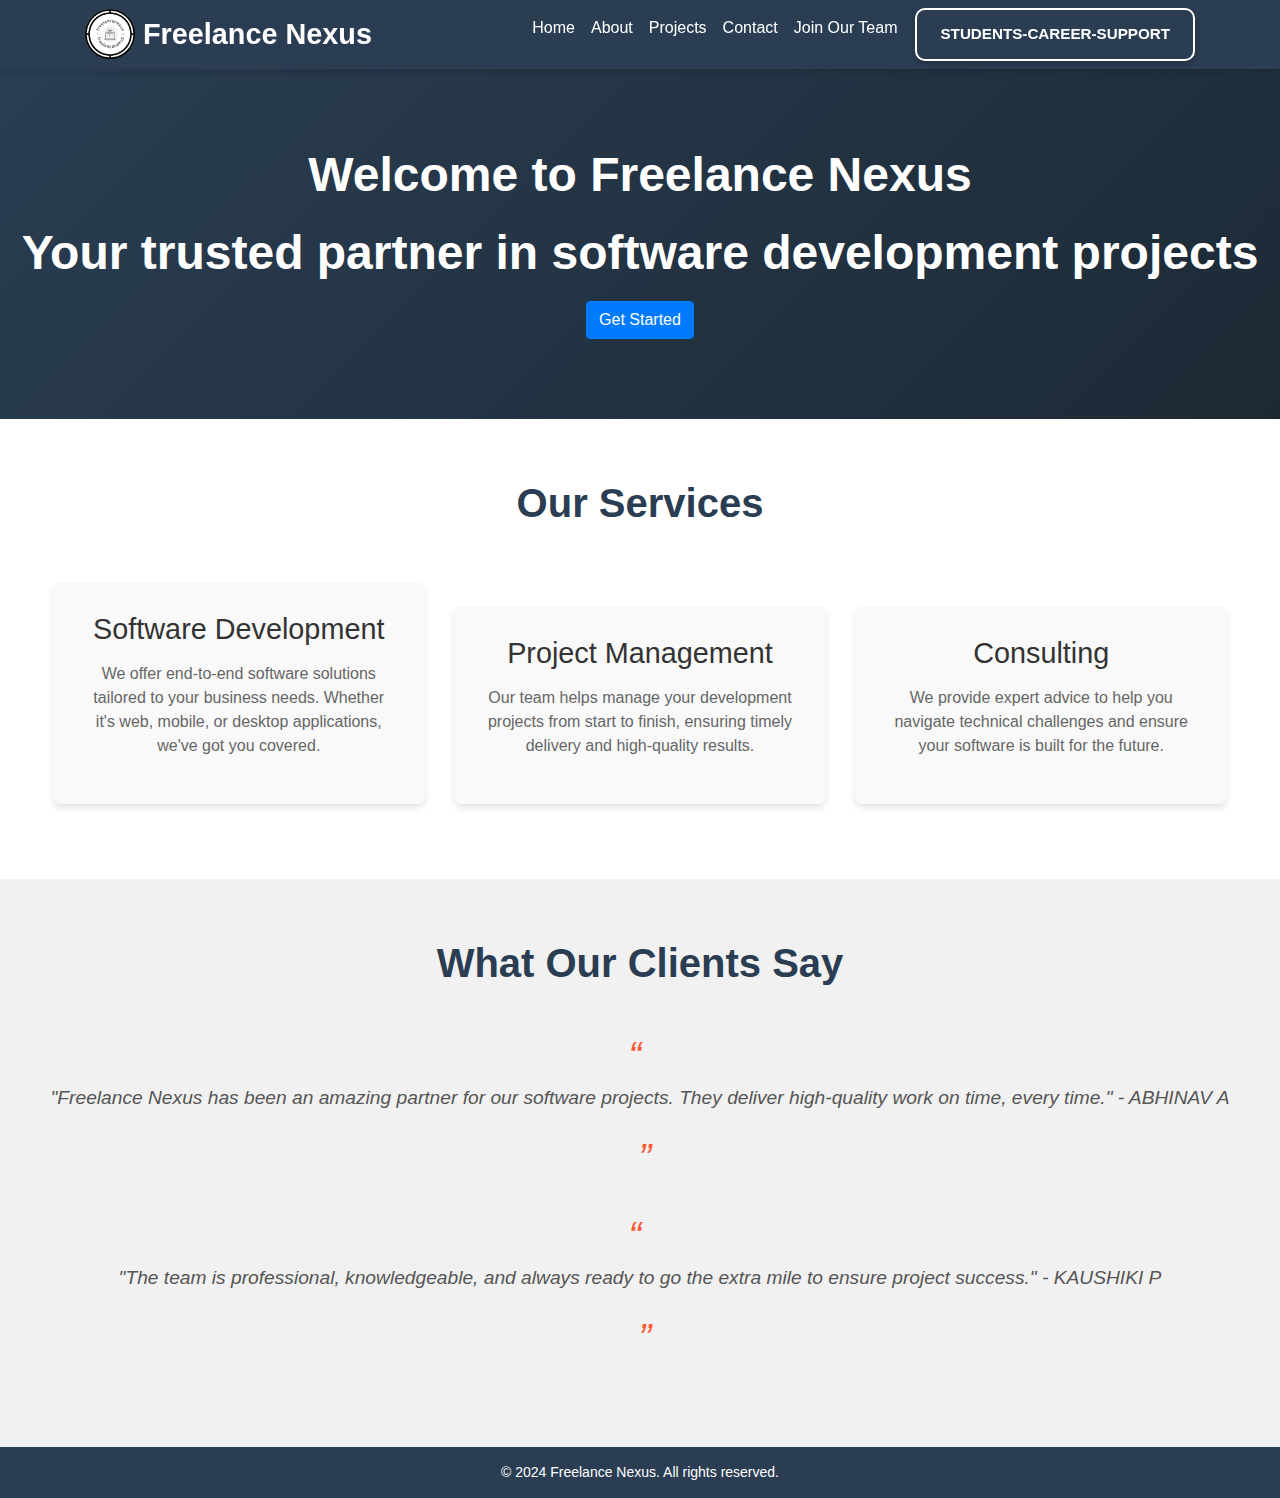
<file: index.html>
<!DOCTYPE html>
<html lang="en">
<head>
    <head>
        <meta charset="UTF-8">
        <meta name="viewport" content="width=device-width, initial-scale=1.0">
        <meta name="google-site-verification" content="g5SpwwLqKZHvHLuCq2O-rH8ZfmClHtxu6h5e_7uMaDQ" />
        <meta name="description" content="Freelance Nexus offers top tier web development and software development and project management services for  clients.">
        <meta name="keywords" content="web development, freelance developers, software development, international clients, project management, freelance nexus">
        <meta name="author" content="Freelance Nexus">
        
        <!-- Open Graph Meta Tags -->
        <meta property="og:title" content="Freelance Nexus - Web Development Services">
        <meta property="og:description" content="We provide expert web development services for global clients, ensuring quality and timely project delivery.">
        <meta property="og:image" content="https://freelancenexus.site/icons/web-app-manifest-192x192.png">
        <meta property="og:url" content="https://freelancenexus.site">
        
        <!-- Twitter Meta Tags -->
        <meta name="twitter:card" content="summary_large_image">
        <meta name="twitter:title" content="Freelance Nexus - Web Development Services">
        <meta name="twitter:description" content="Freelance Nexus offers web and software development solutions for clients worldwide.">
        
        <title>Freelance Nexus</title>

        
        <!-- Favicon links -->
        <link rel="icon" type="image/png" href="/icons/favicon-96x96.png" sizes="96x96" />
        <link rel="icon" type="image/svg+xml" href="/icons/favicon.svg" />
        <link rel="shortcut icon" href="/icons/favicon.ico" />
        <link rel="apple-touch-icon" sizes="180x180" href="/icons/apple-touch-icon.png" />
        <link rel="manifest" href="/icons/site.webmanifest" />

    

        <link rel="stylesheet" href="style.css">
        <link rel="stylesheet" href="css/career-sup.css">
    </head>

    <link href="https://stackpath.bootstrapcdn.com/bootstrap/4.5.2/css/bootstrap.min.css" rel="stylesheet">
    <!-- Bootstrap JS and Popper.js (needed for Bootstrap 4) -->
    <script src="https://code.jquery.com/jquery-3.5.1.slim.min.js"></script>
    <script src="https://cdn.jsdelivr.net/npm/@popperjs/core@2.5.4/dist/umd/popper.min.js"></script>
    <script src="https://stackpath.bootstrapcdn.com/bootstrap/4.5.2/js/bootstrap.min.js"></script>
    <!-- Google tag (gtag.js) -->
        <script async src="https://www.googletagmanager.com/gtag/js?id=G-9TBTV4MRPZ"></script>
        <script>
          window.dataLayer = window.dataLayer || [];
          function gtag(){dataLayer.push(arguments);}
          gtag('js', new Date());
          gtag('config', 'G-9TBTV4MRPZ');
        </script>
      
      
    
</head>
<body>
    <header class="navbar navbar-expand-lg navbar-light fixed-top" style="background-color: #2a3d52; box-shadow: 0 4px 6px rgba(0, 0, 0, 0.1);">
        <div class="container">
            <div class="logo d-flex align-items-center">
                <img src="images/logo.png" alt="Freelance Nexus Logo" class="mr-2" />
                <h1 class="mb-0 text-white">Freelance Nexus</h1>
            </div>
            <button class="navbar-toggler" type="button" data-toggle="collapse" data-target="#navbarNav" aria-controls="navbarNav" aria-expanded="false" aria-label="Toggle navigation">
                <span class="navbar-toggler-icon"></span>
            </button>
            <div class="collapse navbar-collapse" id="navbarNav">
                <ul class="navbar-nav ml-auto">
                    <li class="nav-item active">
                        <a class="nav-link text-white" href="index.html">Home</a>
                    </li>
                    <li class="nav-item">
                        <a class="nav-link text-white" href="about.html">About</a>
                    </li>
                    <li class="nav-item">
                        <a class="nav-link text-white" href="projects.html">Projects</a>
                    </li>
                    <li class="nav-item">
                        <a class="nav-link text-white" href="contact.html">Contact</a>
                    </li>
                    <li class="nav-item">
                        <a class="nav-link text-white" href="https://forms.gle/V7z4emVgFuELsXcD7" target="_blank">Join Our Team</a>
                    </li>
                    <li class="nav-item premium">
                        <a class="nav-link text-white" href="career-support.html">students-career-support</a>
                    </li>
                   
                </ul>
            </div>
        </div>
    </header>
    <div style="padding-top: 66px;">
    </div>
    
    <section class="hero">
        <h1>Welcome to Freelance Nexus</h1>
        <h1>Your trusted partner in software development projects</h1>
<!--         <p>Your trusted partner in software development projects.</p> -->
        <a href="contact.html" class="btn btn-primary">Get Started</a> 
        <!-- <a href="projects.html" class="cta-button">See Our Work</a> -->
    </section>

    <section class="services">
        <h2>Our Services</h2>
        <div class="service">
            <h3> Software Development</h3>
            <p>We offer end-to-end software solutions tailored to your business needs. Whether it's web, mobile, or desktop applications, we've got you covered.</p>
        </div>
        <div class="service">
            <h3>Project Management</h3>
            <p>Our team helps manage your development projects from start to finish, ensuring timely delivery and high-quality results.</p>
        </div>
        <div class="service">
            <h3>Consulting</h3>
            <p>We provide expert advice to help you navigate technical challenges and ensure your software is built for the future.</p>
        </div>
    </section>

    <section class="testimonials">
        <h2>What Our Clients Say</h2>
        <div class="testimonial">
            <p>"Freelance Nexus has been an amazing partner for our software projects. They deliver high-quality work on time, every time." - ABHINAV A

            </p>
        </div>
        <div class="testimonial">
            <p>"The team is professional, knowledgeable, and always ready to go the extra mile to ensure project success." - KAUSHIKI P

            </p>
        </div>
    </section>

    <footer>
        &copy; 2024 Freelance Nexus. All rights reserved.
    </footer>
   
</body>
</html>
</file>
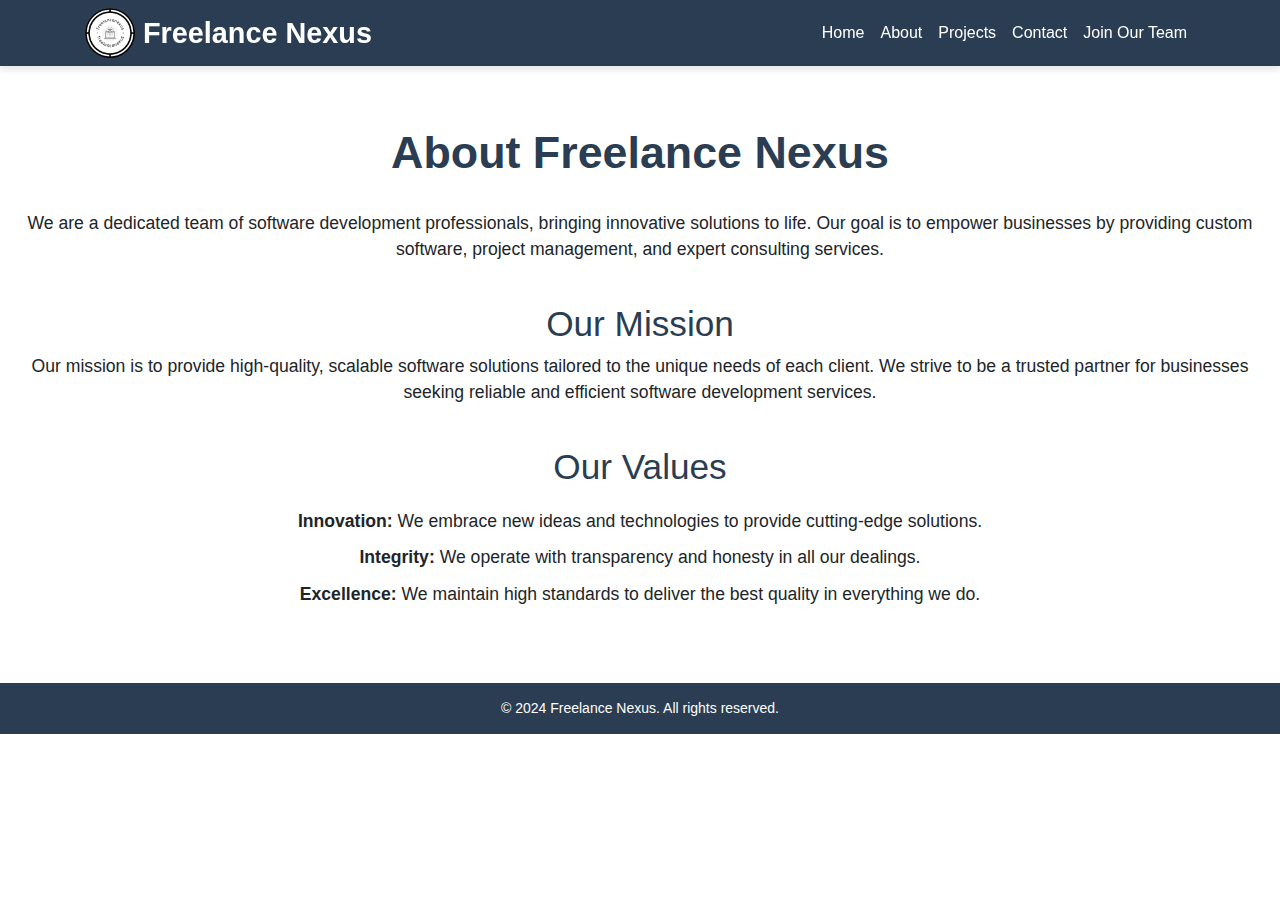
<file: about.html>
<!DOCTYPE html>
<html lang="en">
<head>
    <meta charset="UTF-8">
    <meta name="viewport" content="width=device-width, initial-scale=1.0">
    <title>About </title>
    <link rel="stylesheet" href="style.css">
      <link href="https://stackpath.bootstrapcdn.com/bootstrap/4.5.2/css/bootstrap.min.css" rel="stylesheet">


    <!-- Bootstrap JS and Popper.js (needed for Bootstrap 4) -->
    <script src="https://code.jquery.com/jquery-3.5.1.slim.min.js"></script>
    <script src="https://cdn.jsdelivr.net/npm/@popperjs/core@2.5.4/dist/umd/popper.min.js"></script>
    <script src="https://stackpath.bootstrapcdn.com/bootstrap/4.5.2/js/bootstrap.min.js"></script>
    <link rel="icon" href="/icons/favicon.ico" type="image/x-icon">
    <link rel="apple-touch-icon" sizes="180x180" href="/icons/apple-touch-icon.png">
    <link rel="manifest" href="/icons/site.webmanifest">
    <link rel="apple-touch-icon" sizes="180x180" href="/apple-touch-icon.png">
    <link rel="icon" type="image/png" sizes="32x32" href="/favicon-32x32.png">
    <link rel="icon" type="image/png" sizes="16x16" href="/favicon-16x16.png">

 

    <script async src="https://www.googletagmanager.com/gtag/js?id=G-9TBTV4MRPZ"></script>
  <script>
    window.dataLayer = window.dataLayer || [];
    function gtag(){dataLayer.push(arguments);}
    gtag('js', new Date());
    gtag('config', 'G-9TBTV4MRPZ');
  </script>
</head>
<body>
     <header class="navbar navbar-expand-lg navbar-light fixed-top" style="background-color: #2a3d52; box-shadow: 0 4px 6px rgba(0, 0, 0, 0.1);">
        <div class="container">
            <div class="logo d-flex align-items-center">
                <img src="images/logo.png" alt="Freelance Nexus Logo" class="mr-2" />
                <h1 class="mb-0 text-white">Freelance Nexus</h1>
            </div>
            <button class="navbar-toggler" type="button" data-toggle="collapse" data-target="#navbarNav" aria-controls="navbarNav" aria-expanded="false" aria-label="Toggle navigation">
                <span class="navbar-toggler-icon"></span>
            </button>
            <div class="collapse navbar-collapse" id="navbarNav">
                <ul class="navbar-nav ml-auto">
                    <li class="nav-item active">
                        <a class="nav-link text-white" href="index.html">Home</a>
                    </li>
                    <li class="nav-item">
                        <a class="nav-link text-white" href="about.html">About</a>
                    </li>
                    <li class="nav-item">
                        <a class="nav-link text-white" href="projects.html">Projects</a>
                    </li>
                    <li class="nav-item">
                        <a class="nav-link text-white" href="contact.html">Contact</a>
                    </li>
                    <li class="nav-item">
                        <a class="nav-link text-white" href="https://forms.gle/V7z4emVgFuELsXcD7" target="_blank">Join Our Team</a>
                    </li>
                </ul>
            </div>
        </div>
    </header>
    <div style="padding-top: 66px;">
    </div>

    <section class="about">
        <h1>About Freelance Nexus</h1>
        <p>We are a dedicated team of software development professionals, bringing innovative solutions to life. Our goal is to empower businesses by providing custom software, project management, and expert consulting services.</p>
        <h2>Our Mission</h2>
        <p>Our mission is to provide high-quality, scalable software solutions tailored to the unique needs of each client. We strive to be a trusted partner for businesses seeking reliable and efficient software development services.</p>

        <h2>Our Values</h2>
        <ul>
            <li><strong>Innovation:</strong> We embrace new ideas and technologies to provide cutting-edge solutions.</li>
            <li><strong>Integrity:</strong> We operate with transparency and honesty in all our dealings.</li>
            <li><strong>Excellence:</strong> We maintain high standards to deliver the best quality in everything we do.</li>
        </ul>
    </section>

    <footer>
        &copy; 2024 Freelance Nexus. All rights reserved.
    </footer>
</body>
</html>
</file>
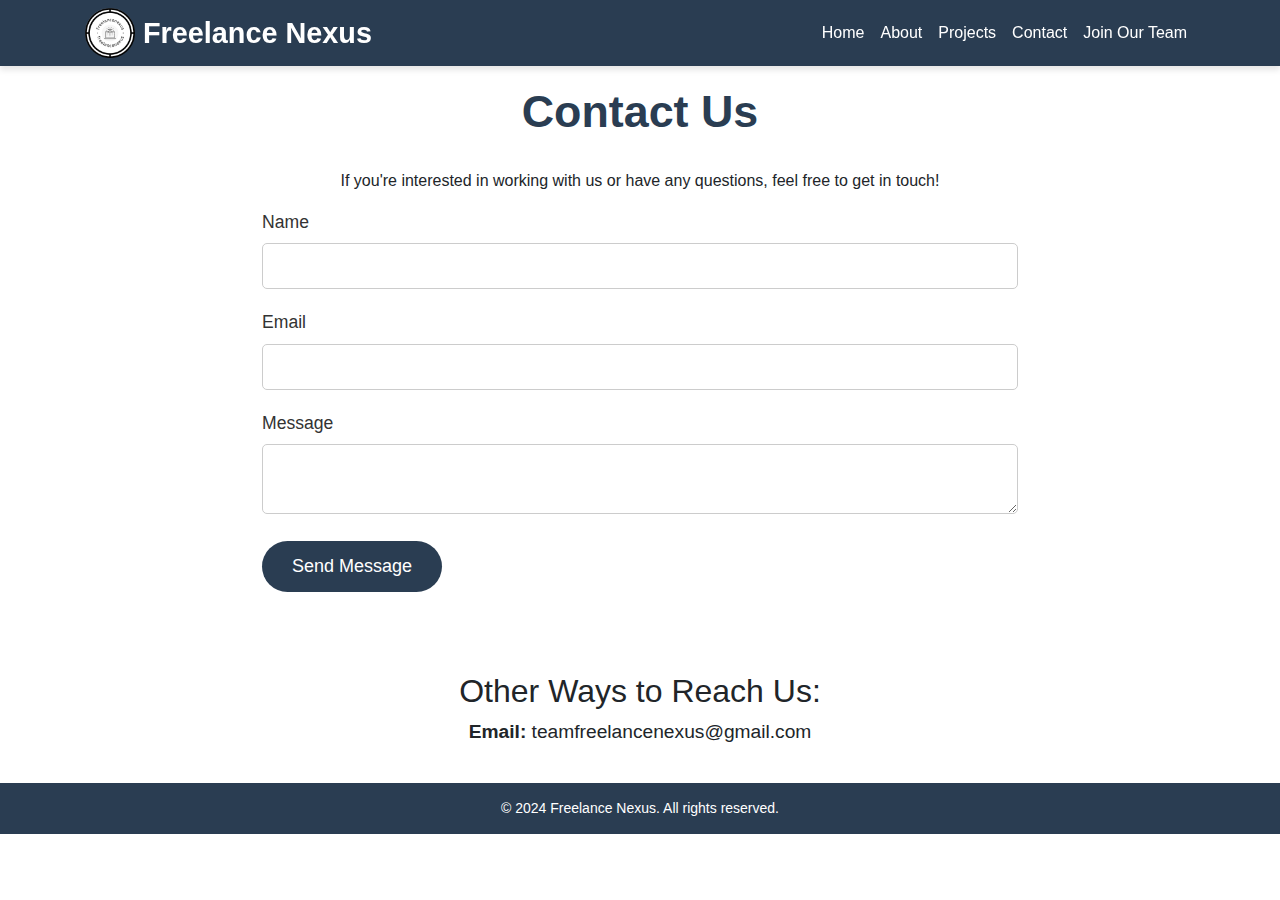
<file: contact.html>
<!DOCTYPE html>
<html lang="en">
<head>
    <meta charset="UTF-8">
    <meta name="viewport" content="width=device-width, initial-scale=1.0">
    <title>Contact</title>
    <link rel="stylesheet" href="style.css">
    <link href="https://stackpath.bootstrapcdn.com/bootstrap/4.5.2/css/bootstrap.min.css" rel="stylesheet">
    <link rel="icon" href="/icons/favicon.ico" type="image/x-icon">
    <link rel="icon" href="/icons/favicon.svg" type="image/svg+xml">

    <link rel="apple-touch-icon" sizes="180x180" href="/icons/apple-touch-icon.png">
    <link rel="manifest" href="/icons/site.webmanifest">
    <link rel="apple-touch-icon" sizes="180x180" href="/apple-touch-icon.png">
    <link rel="icon" type="image/png" sizes="32x32" href="/favicon-32x32.png">
    <link rel="icon" type="image/png" sizes="16x16" href="/favicon-16x16.png">


    <!-- Bootstrap JS and Popper.js (needed for Bootstrap 4) -->
    <script src="https://code.jquery.com/jquery-3.5.1.slim.min.js"></script>
    <script src="https://cdn.jsdelivr.net/npm/@popperjs/core@2.5.4/dist/umd/popper.min.js"></script>
    <script src="https://stackpath.bootstrapcdn.com/bootstrap/4.5.2/js/bootstrap.min.js"></script>
    <!-- Google tag (gtag.js) -->
<script async src="https://www.googletagmanager.com/gtag/js?id=G-9TBTV4MRPZ"></script>
<script>
  window.dataLayer = window.dataLayer || [];
  function gtag(){dataLayer.push(arguments);}
  gtag('js', new Date());

  gtag('config', 'G-9TBTV4MRPZ');
</script>
</head>
<body>
    <header class="navbar navbar-expand-lg navbar-light fixed-top" style="background-color: #2a3d52; box-shadow: 0 4px 6px rgba(0, 0, 0, 0.1);">
        <div class="container">
            <div class="logo d-flex align-items-center">
                <img src="images/logo.png" alt="Freelance Nexus Logo" class="mr-2" />
                <h1 class="mb-0 text-white">Freelance Nexus</h1>
            </div>
            <button class="navbar-toggler" type="button" data-toggle="collapse" data-target="#navbarNav" aria-controls="navbarNav" aria-expanded="false" aria-label="Toggle navigation">
                <span class="navbar-toggler-icon"></span>
            </button>
            <div class="collapse navbar-collapse" id="navbarNav">
                <ul class="navbar-nav ml-auto">
                    <li class="nav-item active">
                        <a class="nav-link text-white" href="index.html">Home</a>
                    </li>
                    <li class="nav-item">
                        <a class="nav-link text-white" href="about.html">About</a>
                    </li>
                    <li class="nav-item">
                        <a class="nav-link text-white" href="projects.html">Projects</a>
                    </li>
                    <li class="nav-item">
                        <a class="nav-link text-white" href="contact.html">Contact</a>
                    </li>
                    <li class="nav-item">
                        <a class="nav-link text-white" href="https://forms.gle/V7z4emVgFuELsXcD7" target="_blank">Join Our Team</a>
                    </li>
                </ul>
            </div>
        </div>
    </header>
    <div style="padding-top: 65px;">
    </div>

    

    <section class="contact">
        <h1>Contact Us</h1>
        <p>If you're interested in working with us or have any questions, feel free to get in touch!</p>
        <form id="contact-form" action="https://formsubmit.co/d8be4aed16c9433cf5c5f24bd0cedbf7" method="POST">
            <div class="form-group">
                <label for="name">Name</label>
                <input type="text" id="name" name="name" required>
            </div>
            <div class="form-group">
                <label for="email">Email</label>
                <input type="email" id="email" name="email" required>
            </div>
            <div class="form-group">
                <label for="message">Message</label>
                <textarea id="message" name="message" required></textarea>
            </div>


            <input type="hidden" name="_next" value="https://freelancenexus.site/thank-you.html">
            <button type="submit" class="cta-button">Send Message</button>
            <div id="loading" style="display: none; text-align: center;">
                <img src="spinner.gif" alt="Loading..." />
                <p>Submitting...</p>
            </div>

        </form>
        
        <div class="contact-info">
            <h2>Other Ways to Reach Us:</h2>
            <p><strong>Email:</strong> teamfreelancenexus@gmail.com</p>
            <!-- <p><strong>Phone:</strong> +1 234 567 890</p> -->
        </div>
    </section>

    <footer>
        &copy; 2024 Freelance Nexus. All rights reserved.
    </footer>

    <script>
        document.getElementById("contact-form").addEventListener("submit", function(event) {
            // Prevent form submission immediately
            event.preventDefault();
        
            // Show the spinner immediately
            document.getElementById("loading").style.display = "block";
        
            // Give enough time for the spinner to appear
            setTimeout(function() {
                // Now submit the form to Formsubmit (this will trigger reCAPTCHA on Formsubmit's side)
                // Trigger the form submission manually after a slight delay
                document.getElementById("contact-form").submit();
            }, 500); // Delay set to 300ms to ensure the spinner shows up
        });
        </script>
  
    


</body>
</html>
</file>
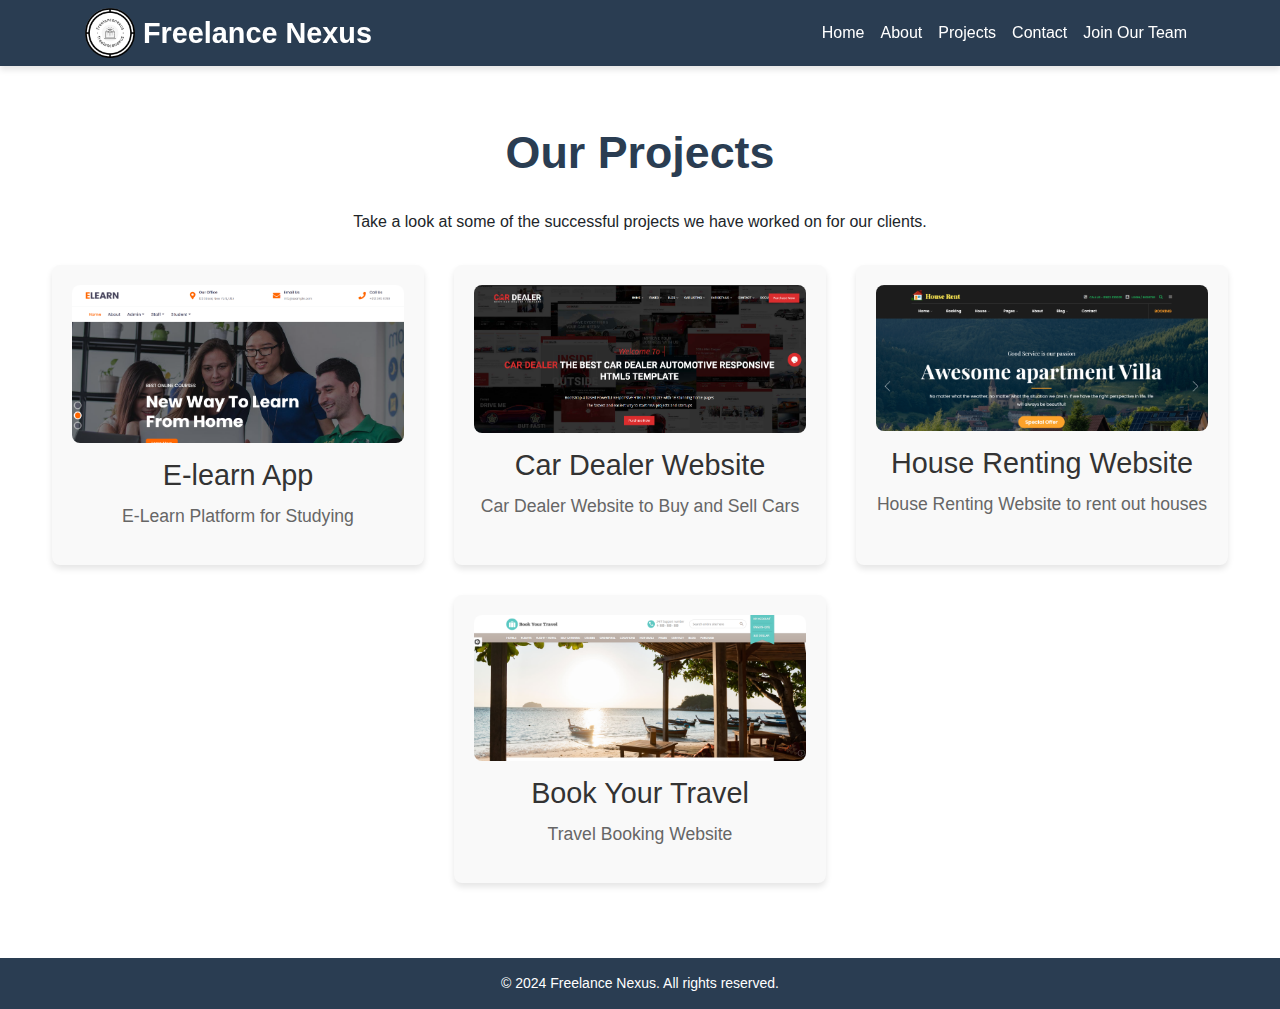
<file: projects.html>
<!DOCTYPE html>
<html lang="en">
<head>
    <meta charset="UTF-8">
    <meta name="viewport" content="width=device-width, initial-scale=1.0">
    <title>Projects</title>
    <link rel="stylesheet" href="style.css">
    <link href="https://stackpath.bootstrapcdn.com/bootstrap/4.5.2/css/bootstrap.min.css" rel="stylesheet">
    <!-- <link rel="icon" type="image/png" href="images/logo.png"> -->

    <link rel="icon" href="/icons/favicon.ico" type="image/x-icon">
    <link rel="apple-touch-icon" sizes="180x180" href="/icons/apple-touch-icon.png">
    <link rel="manifest" href="/icons/site.webmanifest">
    <link rel="apple-touch-icon" sizes="180x180" href="/apple-touch-icon.png">
    <link rel="icon" type="image/png" sizes="32x32" href="/favicon-32x32.png">
    <link rel="icon" type="image/png" sizes="16x16" href="/favicon-16x16.png">
    <link rel="icon" href="/icons/favicon.svg" type="image/svg+xml">



    <!-- Bootstrap JS and Popper.js (needed for Bootstrap 4) -->
    <script src="https://code.jquery.com/jquery-3.5.1.slim.min.js"></script>
    <script src="https://cdn.jsdelivr.net/npm/@popperjs/core@2.5.4/dist/umd/popper.min.js"></script>
    <script src="https://stackpath.bootstrapcdn.com/bootstrap/4.5.2/js/bootstrap.min.js"></script>
    <script async src="https://www.googletagmanager.com/gtag/js?id=G-9TBTV4MRPZ"></script>
  <script>
    window.dataLayer = window.dataLayer || [];
    function gtag(){dataLayer.push(arguments);}
    gtag('js', new Date());
    gtag('config', 'G-9TBTV4MRPZ');
  </script>
</head>
<body>
     <header class="navbar navbar-expand-lg navbar-light fixed-top" style="background-color: #2a3d52; box-shadow: 0 4px 6px rgba(0, 0, 0, 0.1);">
        <div class="container">
            <div class="logo d-flex align-items-center">
                <img src="images/logo.png" alt="Freelance Nexus Logo" class="mr-2" />
                <h1 class="mb-0 text-white">Freelance Nexus</h1>
            </div>
            <button class="navbar-toggler" type="button" data-toggle="collapse" data-target="#navbarNav" aria-controls="navbarNav" aria-expanded="false" aria-label="Toggle navigation">
                <span class="navbar-toggler-icon"></span>
            </button>
            <div class="collapse navbar-collapse" id="navbarNav">
                <ul class="navbar-nav ml-auto">
                    <li class="nav-item active">
                        <a class="nav-link text-white" href="index.html">Home</a>
                    </li>
                    <li class="nav-item">
                        <a class="nav-link text-white" href="about.html">About</a>
                    </li>
                    <li class="nav-item">
                        <a class="nav-link text-white" href="projects.html">Projects</a>
                    </li>
                    <li class="nav-item">
                        <a class="nav-link text-white" href="contact.html">Contact</a>
                    </li>
                    <li class="nav-item">
                        <a class="nav-link text-white" href="https://forms.gle/V7z4emVgFuELsXcD7" target="_blank">Join Our Team</a>
                    </li>
                </ul>
            </div>
        </div>
    </header>
    <div style="padding-top: 66px;">
    </div>
    

    <section class="projects">
        <h1>Our Projects</h1>
        <p>Take a look at some of the successful projects we have worked on for our clients.</p>

        <div class="project-gallery">
            <div class="project-gallery">
            <div class="project-card">
                <img src="images/project1.png" alt="Project 1">
                <h3>E-learn App</h3>
                <p>E-Learn Platform for Studying </p>
            </div>
            <div class="project-card">
                <img src="images/project2.png" alt="Project 2">
                <h3>Car Dealer Website</h3>
                <p>Car Dealer Website to Buy and Sell Cars </p>
            </div>
            <div class="project-card">
                <img src="images/project3.png" alt="Project 3">
                <h3>House Renting Website</h3>
                <p>House Renting Website to rent out houses </p>
            </div>
            <div class="project-card">
                <img src="images/project4.png" alt="Project 4">
                <h3>Book Your Travel</h3>
                <p>Travel Booking Website </p>
            </div>
            
        </div>
    </section>

    <footer>
        &copy; 2024 Freelance Nexus. All rights reserved.
    </footer>
</body>
</html>
</file>
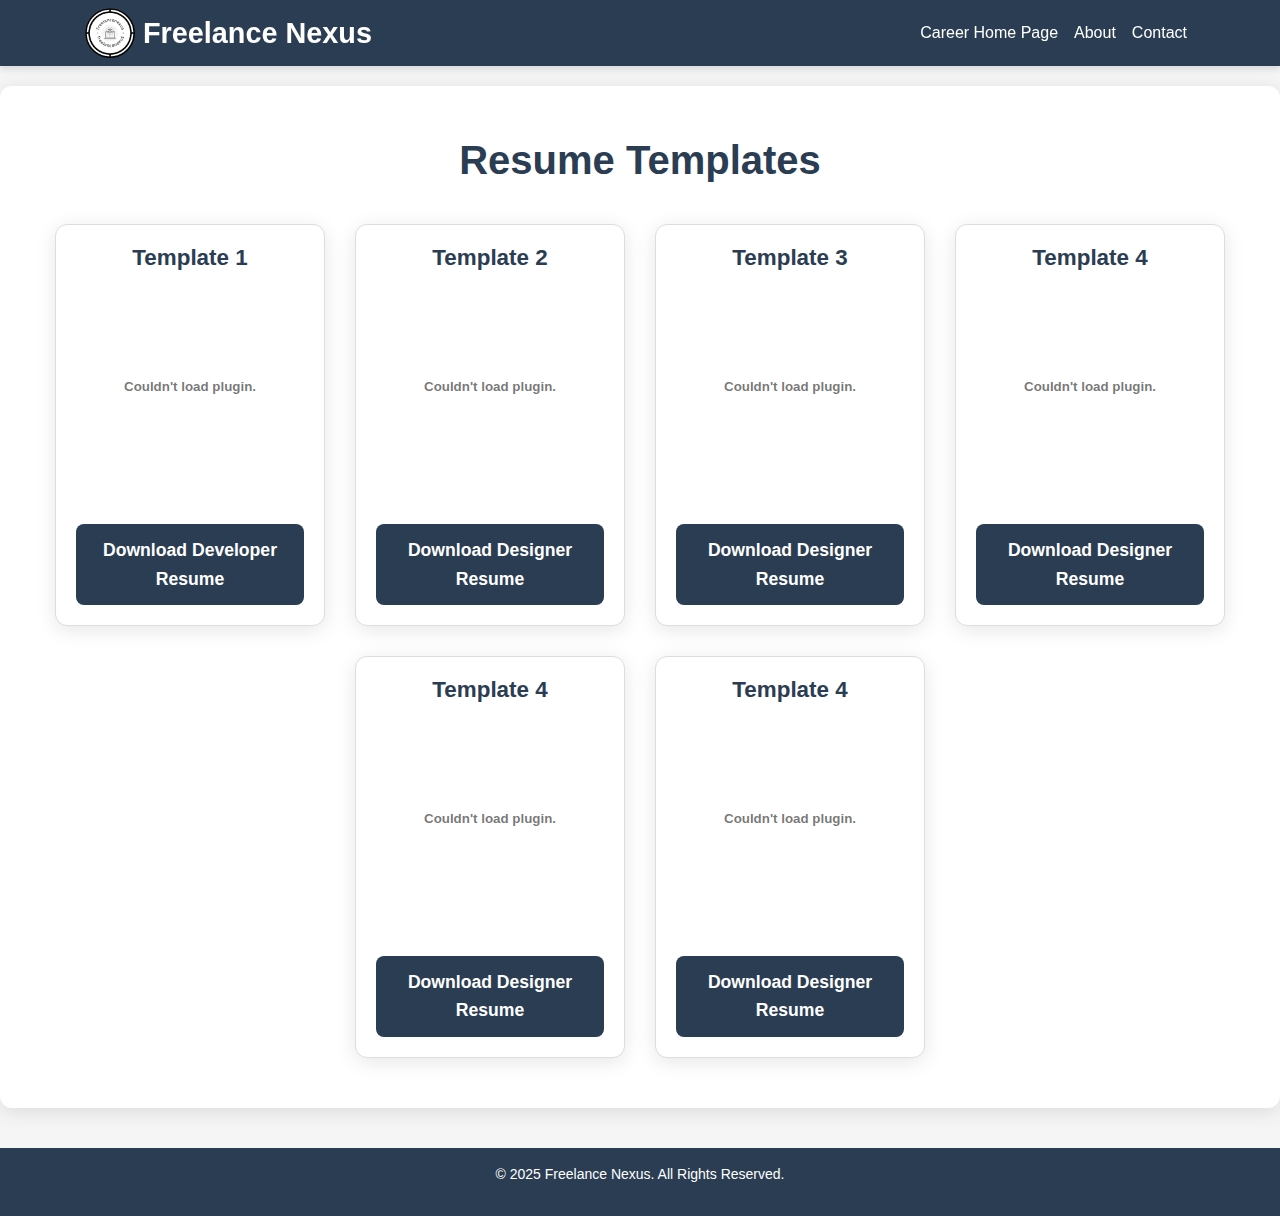
<file: resume-resources.html>
<!DOCTYPE html>
<html lang="en">
<head>
  <meta charset="UTF-8">
  <meta name="viewport" content="width=device-width, initial-scale=1.0">
  <title>Resume Resources</title>
  <link href="https://stackpath.bootstrapcdn.com/bootstrap/4.5.2/css/bootstrap.min.css" rel="stylesheet">
  <script src="https://code.jquery.com/jquery-3.5.1.slim.min.js"></script>
  <script src="https://cdn.jsdelivr.net/npm/@popperjs/core@2.5.4/dist/umd/popper.min.js"></script>
  <script src="https://stackpath.bootstrapcdn.com/bootstrap/4.5.2/js/bootstrap.min.js"></script>
  <link rel="stylesheet" href="css/career-sup.css">
  <link rel="stylesheet" href="css/resume-res.css">

 

</head>
<body>
    <header class="navbar navbar-expand-lg navbar-light fixed-top" style="background-color: #2a3d52; box-shadow: 0 4px 6px rgba(0, 0, 0, 0.1);">
        <div class="container">
            <div class="logo d-flex align-items-center">
                <img src="images/logo.png" alt="Freelance Nexus Logo" class="mr-2" />
                <h1 class="mb-0 text-white">Freelance Nexus</h1>
            </div>
            <button class="navbar-toggler" type="button" data-toggle="collapse" data-target="#navbarNav" aria-controls="navbarNav" aria-expanded="false" aria-label="Toggle navigation">
                <span class="navbar-toggler-icon"></span>
            </button>
            <div class="collapse navbar-collapse" id="navbarNav">
                <ul class="navbar-nav ml-auto">
                    <li class="nav-item active">
                        <a class="nav-link text-white" href="career-support.html">Career Home Page</a>
                    </li>
                    <li class="nav-item">
                        <a class="nav-link text-white" href="about.html">About</a>
                    </li>
                   
                    <li class="nav-item">
                        <a class="nav-link text-white" href="contact.html">Contact</a>
                    </li>
                   
                </ul>
            </div>
        </div>
    </header>
    <div style="padding-top: 66px;">
    </div>

    <section class="resume-resources">
        <h2>Resume Templates</h2>
        <div class="template-grid">
          <div class="template-card">
            <h3>Template 1</h3>
            <embed src="resume-templates/JOBIN JOSE.pdf" width="100%" height="200px" type="application/pdf">
            <a href="resume-templates/JOBIN JOSE.pdf" target="_blank" class="download-button">Download Developer Resume</a>
          </div>
          <div class="template-card">
            <h3>Template 2</h3>
            <embed src="resume-templates/JOBIN JOSE.pdf" width="100%" height="200px" type="application/pdf">
            <a href="path/to/designer-template.pdf" target="_blank" class="download-button">Download Designer Resume</a>
          </div>
          <div class="template-card">
            <h3>Template 3</h3>
            <embed src="resume-templates/JOBIN JOSE.pdf" width="100%" height="200px" type="application/pdf">
            <a href="path/to/designer-template.pdf" target="_blank" class="download-button">Download Designer Resume</a>
          </div>
          <div class="template-card">
            <h3>Template 4</h3>
            <embed src="resume-templates/JOBIN JOSE.pdf" width="100%" height="200px" type="application/pdf">
            <a href="path/to/designer-template.pdf" target="_blank" class="download-button">Download Designer Resume</a>
          </div>
          <div class="template-card">
            <h3>Template 4</h3>
            <embed src="resume-templates/JOBIN JOSE.pdf" width="100%" height="200px" type="application/pdf">
            <a href="path/to/designer-template.pdf" target="_blank" class="download-button">Download Designer Resume</a>
          </div>
          <div class="template-card">
            <h3>Template 4</h3>
            <embed src="resume-templates/JOBIN JOSE.pdf" width="100%" height="200px" type="application/pdf">
            <a href="path/to/designer-template.pdf" target="_blank" class="download-button">Download Designer Resume</a>
          </div>
        </div>
      </section>
      

    <!-- <section class="resume-feedback">
        <h2>Get Resume Feedback</h2>
        <p>Upload your resume and receive personalized feedback to improve it.</p>
        <form action="https://formspree.io/f/your-email-id" method="POST" enctype="multipart/form-data">
          <input type="text" placeholder="Your Name" name="name" required>
          <input type="email" placeholder="Your Email" name="email" required>
          <input type="file" name="resume" accept=".pdf, .doc, .docx" required>
          <textarea name="message" placeholder="Additional Comments" rows="4"></textarea>
          <button type="submit">Submit for Feedback</button>
        </form>
      </section> -->

  <footer>
    <p>&copy; 2025 Freelance Nexus. All Rights Reserved.</p>
  </footer>
</body>
</html>
</file>
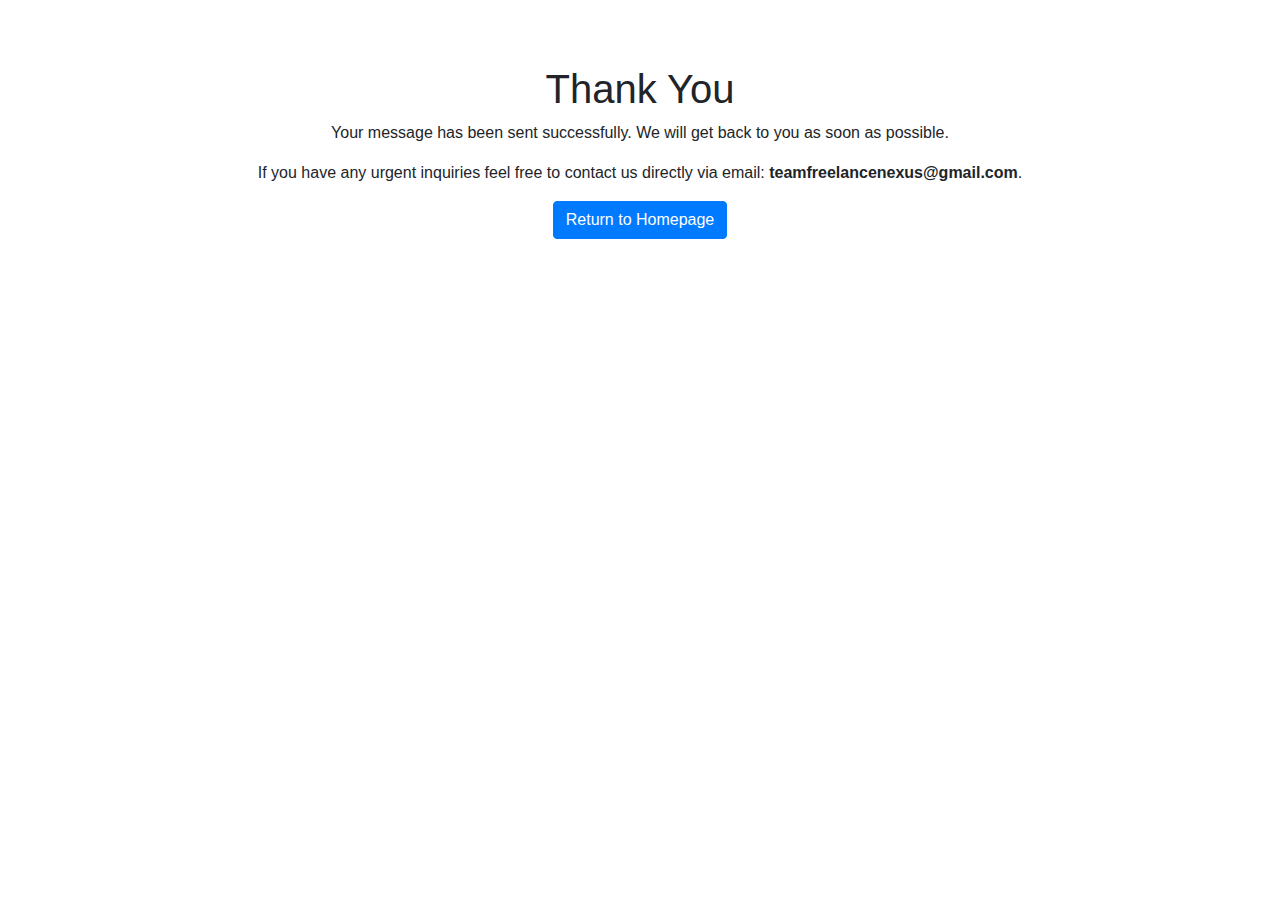
<file: thank-you.html>
<!DOCTYPE html>
<html lang="en">
<head>
    <meta charset="UTF-8">
    <meta name="viewport" content="width=device-width, initial-scale=1.0">
    <title>FreeLanceNexus</title>
    <link rel="stylesheet" href="style.css">
    <link href="https://stackpath.bootstrapcdn.com/bootstrap/4.5.2/css/bootstrap.min.css" rel="stylesheet">
    <link rel="icon" type="image/png" href="logo.png">
    <script async src="https://www.googletagmanager.com/gtag/js?id=G-9TBTV4MRPZ"></script>
  <script>
    window.dataLayer = window.dataLayer || [];
    function gtag(){dataLayer.push(arguments);}
    gtag('js', new Date());
    gtag('config', 'G-9TBTV4MRPZ');
  </script>
</head>
<body>
   

    <div style="padding-top: 65px;"></div>

    <section class="thank-you">
        <div class="container text-center">
            <h1>Thank You</h1>
            <p>Your message has been sent successfully. We will get back to you as soon as possible.</p>
            <p>If you have any urgent inquiries feel free to contact us directly via email: <strong>teamfreelancenexus@gmail.com</strong>.</p>
            <a href="index.html" class="btn btn-primary">Return to Homepage</a>
        </div>
    </section>

   
</html>
</file>
<file: style.css>
/* Global Styles */
* {
    margin: 0;
    padding: 0;
    box-sizing: border-box;
}

body {
    font-family: 'Arial', sans-serif;
    background-color: #f5f5f5;
    color: #333;
    line-height: 1.6;
}

header {
    background-color: #2a3d52; /* Custom background color */
    color: white;
    padding: 20px 40px;
    display: flex;
    justify-content: space-between;
    align-items: center;
    box-shadow: 0 4px 6px rgba(0, 0, 0, 0.1); /* Shadow for depth */
    position: fixed;
    width: 100%;
    top: 0;
    z-index: 1000;
}

.logo {
    display: flex;
    align-items: center;
}

.logo img {
    height: 50px; /* Adjust logo size */
    width: auto;
    margin-right: 10px;
}

.logo h1 {
    font-size: 1.8em;
    color: white;
    font-weight: bold;
    margin: 0;
}

nav {
    display: flex;
}

nav a {
    color: white;
    text-decoration: none;
    margin-left: 30px;
    font-size: 16px;
    transition: color 0.3s;
}



/* Hero Section */
.hero {
    background: linear-gradient(135deg, #2a3d52, #1c2a35);
    color: white;
    padding: 80px 20px;
    text-align: center;
    box-shadow: 0 4px 6px rgba(0, 0, 0, 0.1);
}

.hero h1 {
    font-size: 3em;
    margin-bottom: 20px;
    font-weight: 700;
}

.hero p {
    font-size: 1.2em;
    margin-bottom: 30px;
}

.hero .cta-button {
    background-color: #ff5733;
    color: white;
    padding: 15px 30px;
    font-size: 18px;
    text-decoration: none;
    border-radius: 30px;
    transition: background-color 0.3s;
}

.hero .cta-button:hover {
    background-color: #e04e2f;
}

/* About Section */
.about {
    background-color: #ffffff;
    padding: 60px 20px;
    text-align: center;
}

.about h1 {
    font-size: 2.8em;
    margin-bottom: 30px;
    color: #2a3d52;
    font-weight: 600;
}

.about p {
    font-size: 1.1em;
    margin-bottom: 20px;
}

.about h2 {
    font-size: 2.2em;
    margin-top: 40px;
    color: #2a3d52;
}

.about ul {
    list-style-type: none;
    margin-top: 20px;
    padding-left: 0;
}

.about li {
    font-size: 1.1em;
    margin: 10px 0;
}

/* Services Section */
.services {
    background-color: #ffffff;
    padding: 60px 20px;
    text-align: center;
}

.services h2 {
    font-size: 2.5em;
    margin-bottom: 40px;
    color: #2a3d52;
    font-weight: 600;
}

.service {
    display: inline-block;
    width: 30%;
    margin: 15px 1%;
    background-color: #f9f9f9;
    border-radius: 8px;
    padding: 30px;
    box-shadow: 0 4px 6px rgba(0, 0, 0, 0.1);
    transition: transform 0.3s, box-shadow 0.3s;
}

.service:hover {
    transform: translateY(-10px);
    box-shadow: 0 6px 12px rgba(0, 0, 0, 0.1);
}

.service h3 {
    font-size: 1.8em;
    margin-bottom: 15px;
    color: #333;
}

.service p {
    font-size: 1em;
    color: #666;
}

/* Testimonials Section */
.testimonials {
    background-color: #f1f1f1;
    padding: 60px 20px;
    text-align: center;
}

.testimonials h2 {
    font-size: 2.5em;
    margin-bottom: 40px;
    color: #2a3d52;
    font-weight: 600;
}

.testimonial {
    font-size: 1.2em;
    font-style: italic;
    margin-bottom: 20px;
    color: #555;
}

.testimonial:before {
    content: '“';
    font-size: 2em;
    color: #ff5733;
    margin-right: 10px;
}

.testimonial:after {
    content: '”';
    font-size: 2em;
    color: #ff5733;
    margin-left: 10px;
}

/* Projects Section */
.projects {
    background-color: #ffffff;
    padding: 60px 20px;
    text-align: center;
}

.projects h1 {
    font-size: 2.8em;
    margin-bottom: 30px;
    color: #2a3d52;
    font-weight: 600;
}

.projects .project-gallery {
    display: flex;
    justify-content: center;
    flex-wrap: wrap;
}

.project-card {
    background-color: #f9f9f9;
    border-radius: 8px;
    width: 30%;
    margin: 15px;
    padding: 20px;
    box-shadow: 0 4px 6px rgba(0, 0, 0, 0.1);
    transition: transform 0.3s, box-shadow 0.3s;
}

.project-card:hover {
    transform: translateY(-10px);
    box-shadow: 0 6px 12px rgba(0, 0, 0, 0.1);
}

.project-card img {
    width: 100%;
    border-radius: 8px;
    margin-bottom: 15px;
}

.project-card h3 {
    font-size: 1.8em;
    margin-bottom: 10px;
    color: #333;
}

.project-card p {
    font-size: 1.1em;
    color: #666;
}

/* Contact Section */
.contact {
    background-color: #ffffff;
    padding: 20px 10px;
    text-align: center;
}

.contact h1 {
    font-size: 2.8em;
    margin-bottom: 30px;
    color: #2a3d52;
    font-weight: 600;
}

.contact form {
    display: inline-block;
    width: 60%;
    text-align: left;
    margin-bottom: 40px;
}

.contact .form-group {
    margin-bottom: 20px;
}

.contact .form-group label {
    font-size: 1.1em;
    color: #333;
}

.contact .form-group input,
.contact .form-group textarea {
    width: 100%;
    padding: 10px;
    font-size: 1em;
    border: 1px solid #ccc;
    border-radius: 5px;
}

.contact .form-group textarea {
    height: 70px;
    resize: vertical;
}

.contact button {
    background-color: #2a3d52;
    color: white;
    padding: 12px 30px;
    font-size: 18px;
    text-decoration: none;
    border-radius: 30px;
    transition: background-color 0.3s;
    border: none;
}



.contact-info {
    margin-top: 40px;
}

.contact-info p {
    font-size: 1.2em;
}

/* Footer */
footer {
    background-color: #2a3d52;
    color: white;
    text-align: center;
    padding: 15px 20px;
    font-size: 14px;
    position: relative;
}




/* Media Queries for Responsiveness */
@media (max-width: 768px) {
    .service, .project-card {
        width: 100%;
        margin-bottom: 30px;
    }

    .hero h1 {
        font-size: 2.2em;
    }

    .hero p {
        font-size: 1.1em;
    }

    .about h1, .projects h1, .contact h1 {
        font-size: 2.5em;
    }

    .contact form {
        width: 100%;
    }

    nav {
        display: block;
        text-align: center;
    }

    nav a {
        margin: 10px 0;
    }
}
</file>
<file: css/career-sup.css>
/* Global Styles (extend existing styles for consistency) */
* {
    margin: 0;
    padding: 0;
    box-sizing: border-box;
}

body {
    
    font-family: 'Arial', sans-serif;
    background-color: #f5f5f5;
    color: #333;
    line-height: 1.6;
    height: 100%;

}

header {
    background-color: #2a3d52;
    color: white;
    padding: 20px 40px;
    display: flex;
    justify-content: space-between;
    align-items: center;
    position: fixed;
    width: 100%;
    top: 0;
    z-index: 1000;
    box-shadow: 0 4px 6px rgba(0, 0, 0, 0.1);
}
.logo {
    display: flex;
    align-items: center;
}

.logo img {
    height: 50px; /* Adjust logo size */
    width: auto;
    margin-right: 10px;
}

.logo h1 {
    font-size: 1.8em;
    color: white;
    font-weight: bold;
    margin: 0;
}
nav {
    display: flex;
}

nav a {
    color: white;
    text-decoration: none;
    margin-left: 30px;
    font-size: 16px;
    transition: color 0.3s;
}

.nav-item.premium {
    background-color: #2a3d52; /* Dark background matching the theme */
    border: 2px solid #fff; /* White border for emphasis */
    border-radius: 10px; /* Rounded corners for a premium feel */
    padding: 5px 15px; /* Add padding for box effect */
    margin-left: 10px; /* Spacing from other items */
    box-shadow: 0 3px 6px rgba(0, 0, 0, 0.2); /* Subtle shadow for depth */
    position: relative; /* Position for badge */
}

.nav-item.premium .nav-link {
    color: #fff; /* White text for visibility */
    font-weight: bold; /* Bold text for emphasis */
    text-transform: uppercase; /* Optional: Make text uppercase */
    font-size: 0.95rem; /* Slightly larger font size */
    text-align: center;
}

.nav-item.premium .nav-link:hover {
    background-color: #1c2a38; /* Slightly darker shade on hover */
    border-color: #fff; /* Keep white border */
    color: #fff; /* White text on hover */
    text-decoration: none; /* Remove underline on hover */
}

.nav-item.premium::after {
    /* content: "Premium";  */
    position: absolute;
    top: -12px;
    right: -12px;
    background-color: #fff; /* White badge for contrast */
    color: #2a3d52; /* Dark text for readability */
    font-size: 0.8rem;
    padding: 3px 8px;
    border-radius: 50px; /* Circular badge */
    font-weight: bold;
    box-shadow: 0 2px 4px rgba(0, 0, 0, 0.2); /* Shadow for the badge */
}


/* Hero Section Styles */
#hero {
    position: relative;
    display: flex;
    flex-direction: column;
    align-items: center;
    justify-content: center;
    text-align: center;
    padding: 80px 20px;
    color: white;
    height: 300px;
    overflow: hidden;
  }
  
  #hero::before {
    content: '';
    position: absolute;
    top: 0;
    left: 0;
    width: 100%;
    height: 100%;
    background-image: url('../images/it_image.jpeg'); 
    background-size: cover;
    background-position: center;
    filter: blur(4px); 
    z-index: -1; 
    opacity: 0.7; /
  }
  
  #hero h1,
  #hero p {
    z-index: 1; 
    margin: 0;
    padding: 10px;
    color: white;
    font-weight: bold;

  }
  

#job-listings { 

    /* background-color: #ffffff; */
    background-color: #2a3d52; /* Light blue background */
    padding: 60px 20px;
    text-align: center;
    height: 900px;

}

#job-listings h2 {
    font-size: 2.5em;
    margin-bottom: 20px;
    color: white;
    font-weight: 600;
}

#jobSearch {
    width: 80%;
    max-width: 600px;
    padding: 10px;
    font-size: 16px;
    margin-bottom: 20px;
    border: 1px solid #ccc;
    border-radius: 5px;
    box-shadow: 0 2px 4px rgba(0, 0, 0, 0.1);
}
#job-container {
    display: grid;
    grid-template-columns: repeat(auto-fill, minmax(250px, 1fr)); /* Responsive layout */
    gap: 20px;
    margin-top: 30px;
    padding: 20px; /* Add padding to the container */
}

.job-item {
    background-color: #fff; /* Change background color to white for cleaner look */
    padding: 20px;
    border-radius: 8px;
    box-shadow: 0 4px 8px rgba(0, 0, 0, 0.1); /* Slightly stronger shadow */
    transition: transform 0.3s ease, box-shadow 0.3s ease;
    border: 1px solid #ddd; /* Add subtle border */
}

.job-item:hover {
    transform: translateY(-5px); /* Elevates the card on hover */
    box-shadow: 0 8px 16px rgba(0, 0, 0, 0.2); /* Stronger shadow on hover */
}

.job-item h3 {
    font-size: 1.4rem; /* Adjusted font size */
    margin-bottom: 10px;
    color: #333; /* Darker text color */
}

.job-item p {
    margin-bottom: 10px;
    color: #555; /* Lighter text color for better readability */
    font-size: 0.95rem; /* Slightly smaller font size */
}

.apply-button {
    background-color: #007BFF;
    color: white;
    padding: 12px 20px; /* Increased padding for better size */
    border-radius: 5px;
    text-decoration: none;
    font-size: 1rem; /* Slightly larger font size for the button */
    display: inline-block;
    text-align: center;
    width: 100%; /* Make the button full width */
    cursor: pointer;
    transition: background-color 0.3s ease;
}

.apply-button:hover {
    background-color: #0056b3;
}

.apply-button:focus {
    outline: none; /* Remove focus outline */
}


/* Pagination controls */
#pagination-container {
    text-align: center;
    margin-top: 20px;
  }
  
  #pagination-container button {
    padding: 10px 15px;
    margin: 0 5px;
    cursor: pointer;
    border: 1px solid #007bff;
    background-color: #fff;
    color: #007bff;
    border-radius: 4px;
  }
  
  #pagination-container button:hover {
    background-color: #007bff;
    color: #fff;
  }

  #job-filters {
    display: flex;
    justify-content: center;
    gap: 20px;
    margin-bottom: 20px;
  }
  
  #job-filters button {
    padding: 10px 20px;
    background-color: #007bff;
    color: white;
    border: none;
    padding: 5px 10px;
    border-radius: 4px;
    cursor: pointer;
    font-size: 1rem;
    transition: background-color 0.3s ease;
  }
  
  #job-filters button:hover {
    background-color: #0056b3;
  }
  

/* Resume Overview Section */
#resume-overview {
    padding: 40px 20px;
    margin: 30px auto;
    background-color: #f9f9f9;
    border-radius: 10px;
    text-align: center;
    box-shadow: 0 4px 10px rgba(0, 0, 0, 0.1);
    max-width: 800px;
  }
  
  #resume-overview h2 {
    font-size: 2rem;
    color: #2a3d52;
    margin-bottom: 20px;
    font-family: 'Arial', sans-serif;
  }
  
  #resume-overview p {
    font-size: 1.1rem;
    color: #555;
    margin-bottom: 30px;
    line-height: 1.6;
  }
  
  #resume-overview .cta-button {
    display: inline-block;
    padding: 12px 20px;
    background-color: #2a3d52;
    color: #fff;
    text-decoration: none;
    font-size: 1rem;
    border-radius: 5px;
    font-weight: 600;
    transition: background-color 0.3s ease, transform 0.2s ease;
  }
  
  #resume-overview .cta-button:hover {
    background-color: #1e2a36;
    transform: translateY(-2px);
  }
  



/* Footer */
footer {
    background-color: #2a3d52;
    color: white;
    text-align: center;
    padding: 15px 20px;
    font-size: 14px;
    position: relative;
}
/* Responsive Styles */
@media (max-width: 768px) {
    #job-container {
        grid-template-columns: 1fr;
    }

    #jobSearch {
        width: 100%;
    }

    #careerForm {
        width: 100%;
    }
}
</file>
<file: css/resume-res.css>
/* General Section Styles */
section {
    padding: 50px 20px;
    margin-bottom: 40px;
    background-color: #f9f9f9;
    border-radius: 12px;
  }
  
  h2 {
    text-align: center;
    color: #2a3d52;
    font-size: 2.5rem;
    margin-bottom: 40px;
    font-family: 'Arial', sans-serif;
    font-weight: 600;
  }
  
  /* Resume Templates Section */
  .resume-resources {
    background-color: #ffffff;
    box-shadow: 0 4px 20px rgba(0, 0, 0, 0.1);
    border-radius: 12px;
    padding: 50px;
    margin-top: 20px;
  }
  
  .template-grid {
    display: flex;
    flex-wrap: wrap;
    gap: 30px;
    justify-content: center;
  }
  
  .template-card {
    background-color: #ffffff;
    border: 1px solid #ddd;
    border-radius: 12px;
    width: 270px;
    padding: 20px;
    text-align: center;
    transition: transform 0.3s ease, box-shadow 0.3s ease;
    box-shadow: 0 4px 20px rgba(0, 0, 0, 0.1);
  }
  
  .template-card:hover {
    transform: translateY(-10px);
    box-shadow: 0 8px 25px rgba(0, 0, 0, 0.2);
  }
  
  .template-card img {
    width: 100%;
    border-radius: 12px;
    margin-bottom: 20px;
    object-fit: cover;
  }
  
  .template-card h3 {
    color: #2a3d52;
    font-size: 1.4rem;
    font-weight: 600;
    margin-bottom: 15px;
  }
  
  .template-card a {
    display: inline-block;
    text-decoration: none;
    background-color: #2a3d52;
    color: #fff;
    padding: 12px 25px;
    border-radius: 8px;
    font-size: 1.1rem;
    font-weight: 600;
    transition: background-color 0.3s ease;
    text-align: center;
    margin-top: 15px;
  }
  
  .template-card a:hover {
    background-color: #1e2a36;
  }
  embed {
    margin-bottom: 15px;
    border-radius: 8px;
  }
  
  /* Responsive Design */
  @media (max-width: 768px) {
    .template-card {
      width: 100%;
      max-width: 320px;
    }
  
    .resume-resources {
      padding: 30px;
    }
  
    h2 {
      font-size: 2rem;
      margin-bottom: 20px;
    }
  }
  
  
  
  /* Resume Feedback Section */
  .resume-feedback {
    background-color: #ffffff;
    border-radius: 10px;
    padding: 40px;
    box-shadow: 0 4px 10px rgba(0, 0, 0, 0.1);
  }
  
  .resume-feedback p {
    text-align: center;
    color: #555;
    font-size: 1.1rem;
    margin-bottom: 20px;
  }
  
  .resume-feedback form {
    display: flex;
    flex-direction: column;
    gap: 20px;
    max-width: 500px;
    margin: 0 auto;
  }
  
  .resume-feedback input,
  .resume-feedback textarea,
  .resume-feedback button {
    padding: 15px;
    font-size: 1rem;
    border: 1px solid #ddd;
    border-radius: 8px;
  }
  
  .resume-feedback input,
  .resume-feedback textarea {
    width: 100%;
  }
  
  .resume-feedback input[type="file"] {
    border: none;
    background-color: #f5f5f5;
  }
  
  .resume-feedback button {
    background-color: #2a3d52;
    color: #fff;
    cursor: pointer;
    border: none;
    transition: background-color 0.3s ease;
    font-size: 1.1rem;
  }
  
  .resume-feedback button:hover {
    background-color: #1e2a36;
  }
  
  .resume-feedback textarea {
    resize: vertical;
    height: 120px;
  }
</file>
